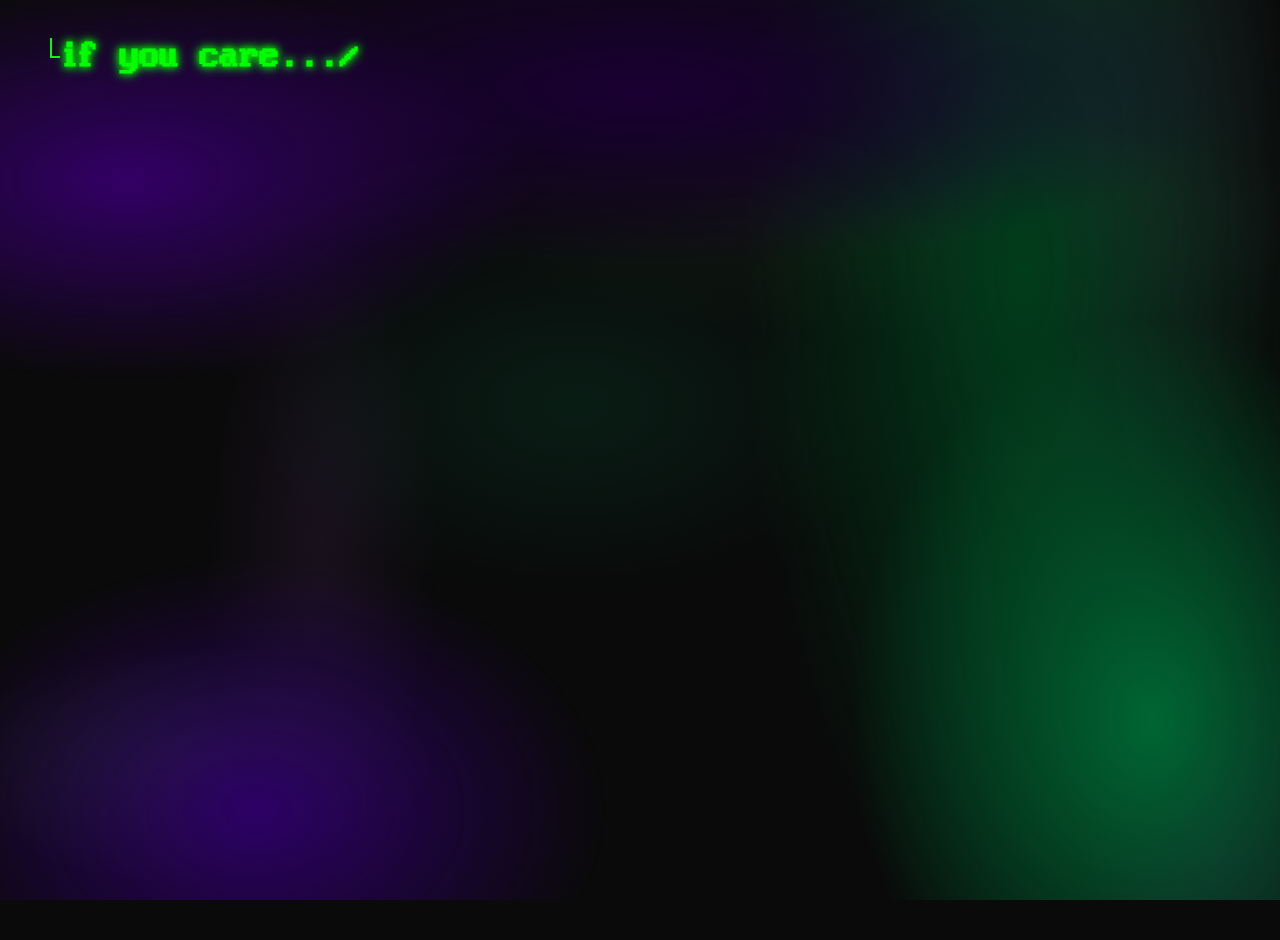
<file: skeleton.html>
<!DOCTYPE html>
<html lang="en">
  <head>
    <meta charset="UTF-8" />
    <meta name="viewport" content="width=device-width, initial-scale=1.0" />
    <title>evan's portfolio</title>
    <link rel="stylesheet" href="style.css" />
  </head>
  <body>
    <ul>
      <li>
        <details>
          <summary class="main-heading">if you care.../</summary>
          <ul>
            <li>
              <details>
                <summary class="name">evan mavis/</summary>
                <ul>
                  <li>
                    <details>
                      <summary class="bio">
                        full-stack web developer based out of new york and a
                        <span class="bio__cu-highlight">university of colorado boulder alum</span></span>/
                      </summary>
                      <ul>
                        <li>
                          <details>
                            <summary>current work stack/</summary>
                            <ul>
                              <li>
                                <details>
                                  <summary>angular/</summary>
                                  <ul>
                                    <li>typescript</li>
                                    <li>html</li>
                                    <li>scss</li>
                                    <li>ck editor</li>
                                    <li>ag grid</li>
                                    <li>angular tree component</li>
                                    <li>rxjs</li>
                                  </ul>
                                </details>
                              </li>
                              <li>
                                <details>
                                  <summary>asp.net/</summary>
                                  <ul>
                                    <li>aspose</li>
                                    <li>entity framework core</li>
                                    <li>dapper</li>
                                    <li>signal r</li>
                                    <li>hangfire</li>
                                    <li>integration and unit testing</li>
                                    <li>fluent validation</li>
                                    <li>mediatr</li>
                                    <li>swagger</li>
                                  </ul>
                                </details>
                              </li>
                              <li>
                                <details>
                                  <summary>postgres/</summary>
                                  <ul>
                                    <li>sql</li>
                                    <li>jsonb</li>
                                  </ul>
                                </details>
                              </li>
                              <li>
                                <details>
                                  <summary>azure/</summary>
                                  <ul>
                                    <li>vms to manage database</li>
                                    <li>application insights</li>
                                  </ul>
                                </details>
                              </li>
                            </ul>
                          </details>
                        </li>
                        <li>
                          <details>
                            <summary>preferred stack/</summary>
                            <ul>
                              <li>node.js</li>
                              <li>react</li>
                              <li>express.js</li>
                              <li>postgres</li>
                              <li>aws</li>
                            </ul>
                          </details>
                        </li>
                        <li>
                          <details>
                            <summary>other skills/</summary>
                            <ul>
                              <li>git</li>
                              <li>github</li>
                              <li>
                                <details>
                                  <summary>azure devops/</summary>
                                  <ul>
                                    <li>ci/cd</li>
                                    <li>boards</li>
                                    <li>repos</li>
                                    <li>pipelines</li>
                                    <li>deployment and releases</li>
                                    <li>pbi creation and management</li>
                                  </ul>
                                </details>
                              </li>
                              <li>agile methodologies</li>
                              <li>version control strategies</li>
                            </ul>
                          </details>
                        </li>
                        <li>
                          <details>
                            <summary>projects/</summary>
                            <ul>
                              <li>🚧coming soon... see "interesting stuff" for now🚧</li>
                            </ul>
                          </details>
                        </li>
                        <li>
                          <details>
                            <summary>interesting stuff/</summary>
                            <ul>
                              <li><a href="./components/travel/travel.html">travel.html</a></li>
                              <li><a href="./components/food/food.html">food.html</a></li>
                            </ul>
                          </details>
                        </li>
                        <li>
                          <a href="./assets/docs/evan-mavis-resume.pdf" download>📎resume  
                          </a>
                        </li>
                        <li>
                          <a href="https://www.linkedin.com/in/evan-mavis/" target="_blank">🌐linkedin</a>  
                          </a>
                        </li>
                        <li>
                          <a href="mailto:evanmavis3@gmail.com?subject=Make it interesting ;)">📧email</a>  
                        </li>
                      </ul>
                    </details>
                  </li>
                </ul>
              </details>
            </li>
          </ul>
        </details>
      </li>
    </ul>
  <dialog id="customAlert">
    <h2 id="alertTitle"></h2>
  </dialog>
    <script src="brain.js"></script>
  </body>
</html>
</file>
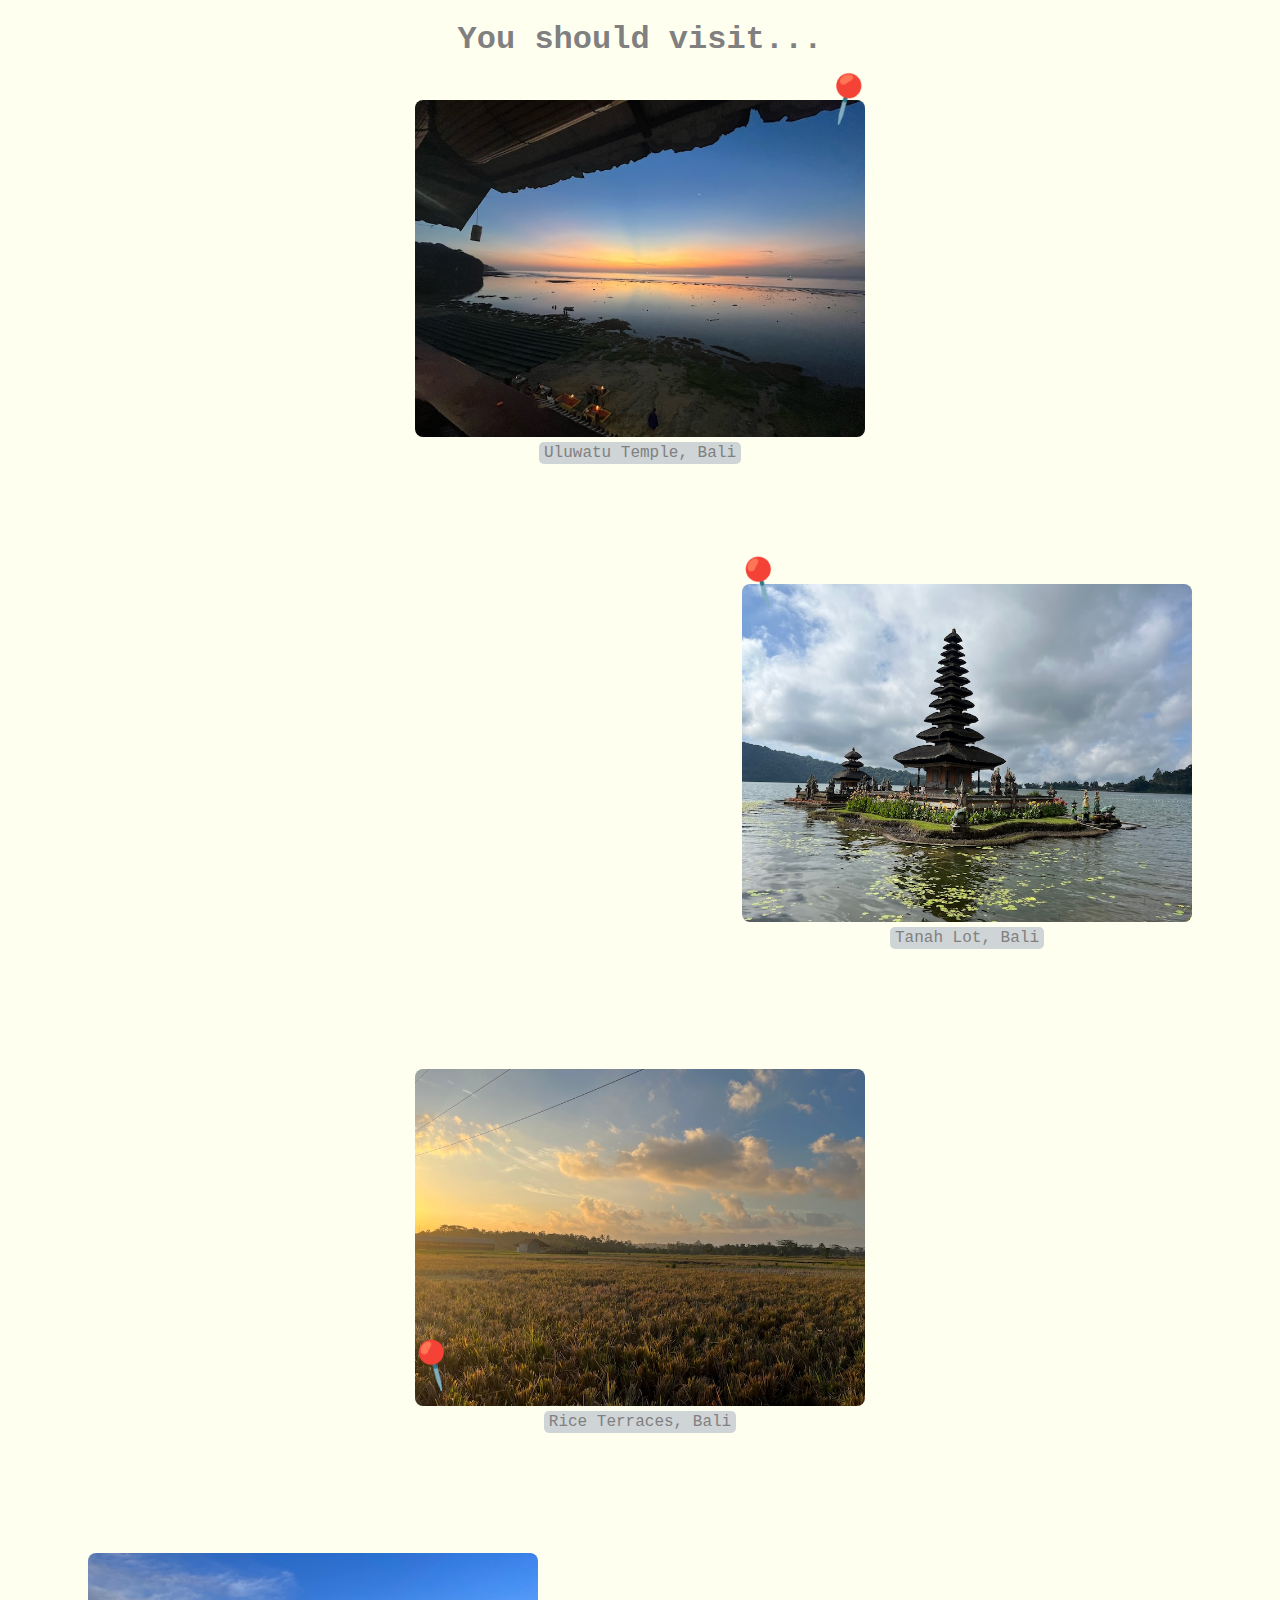
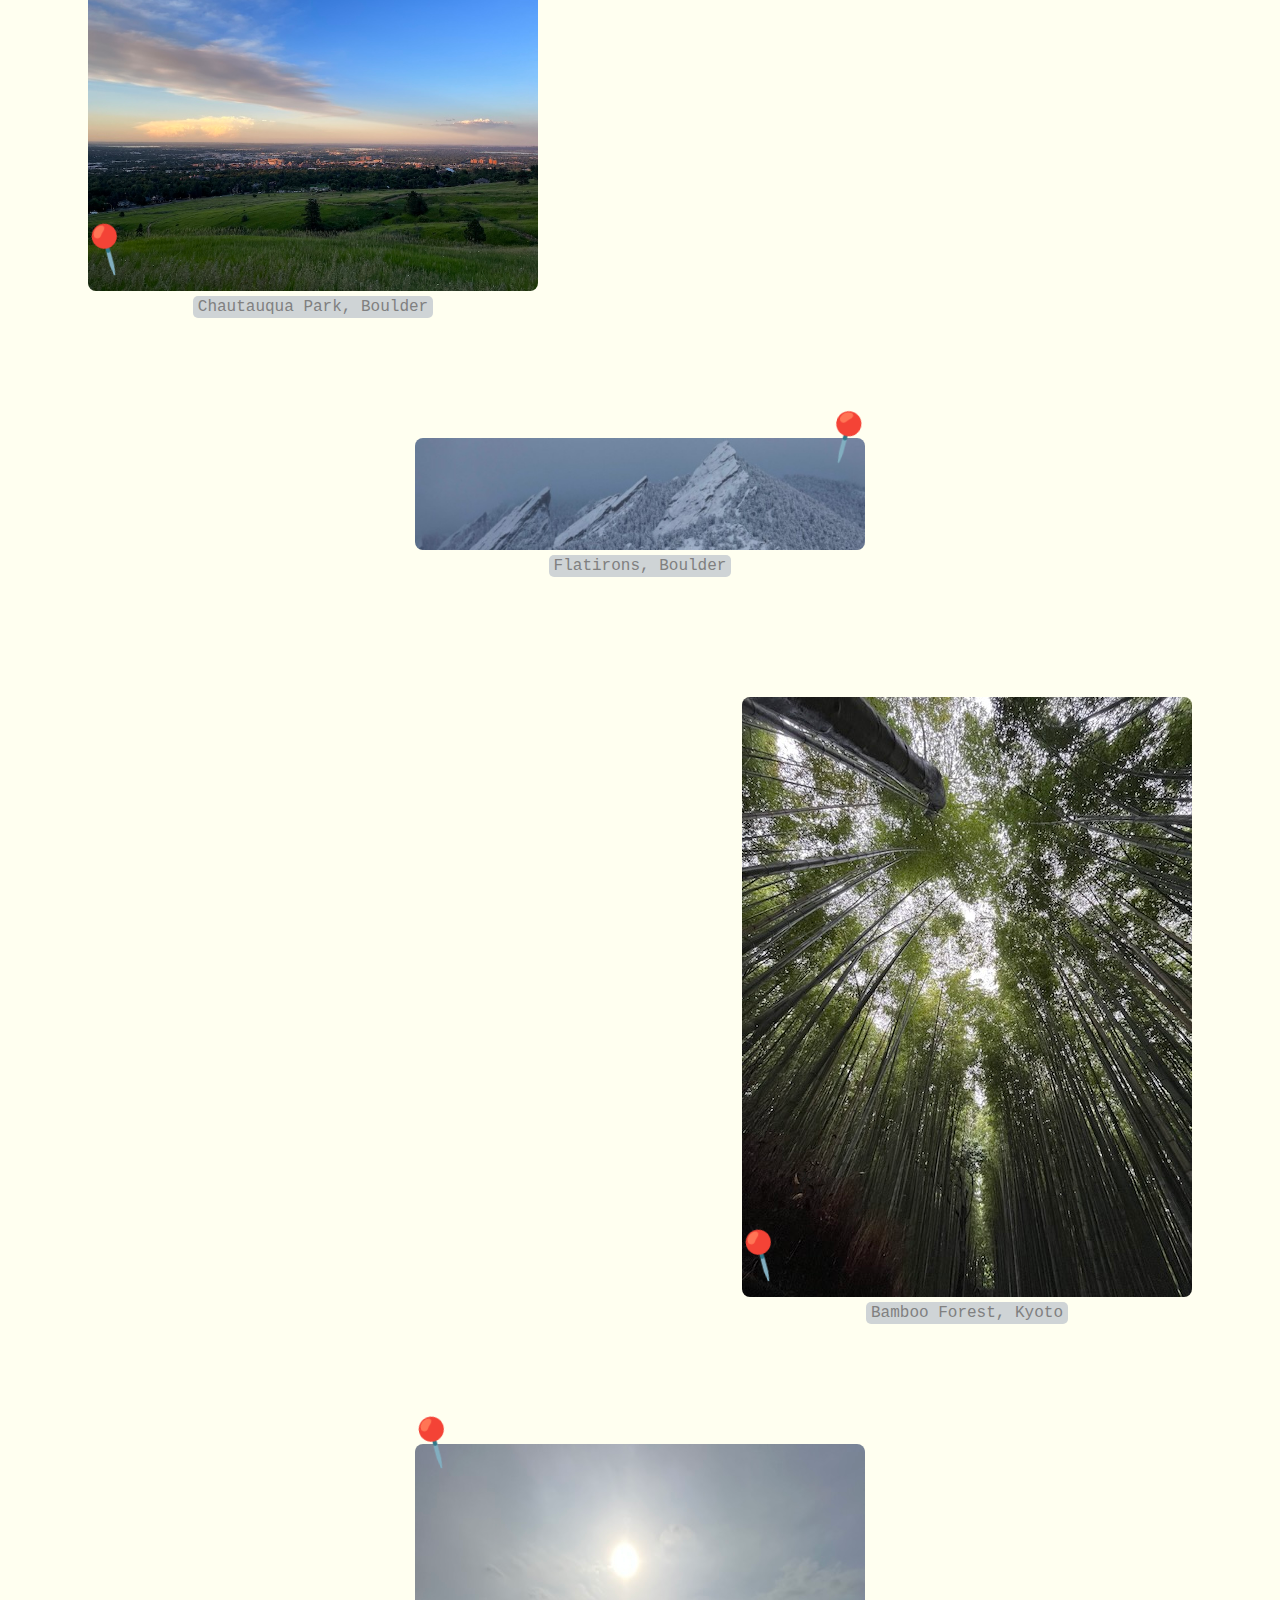
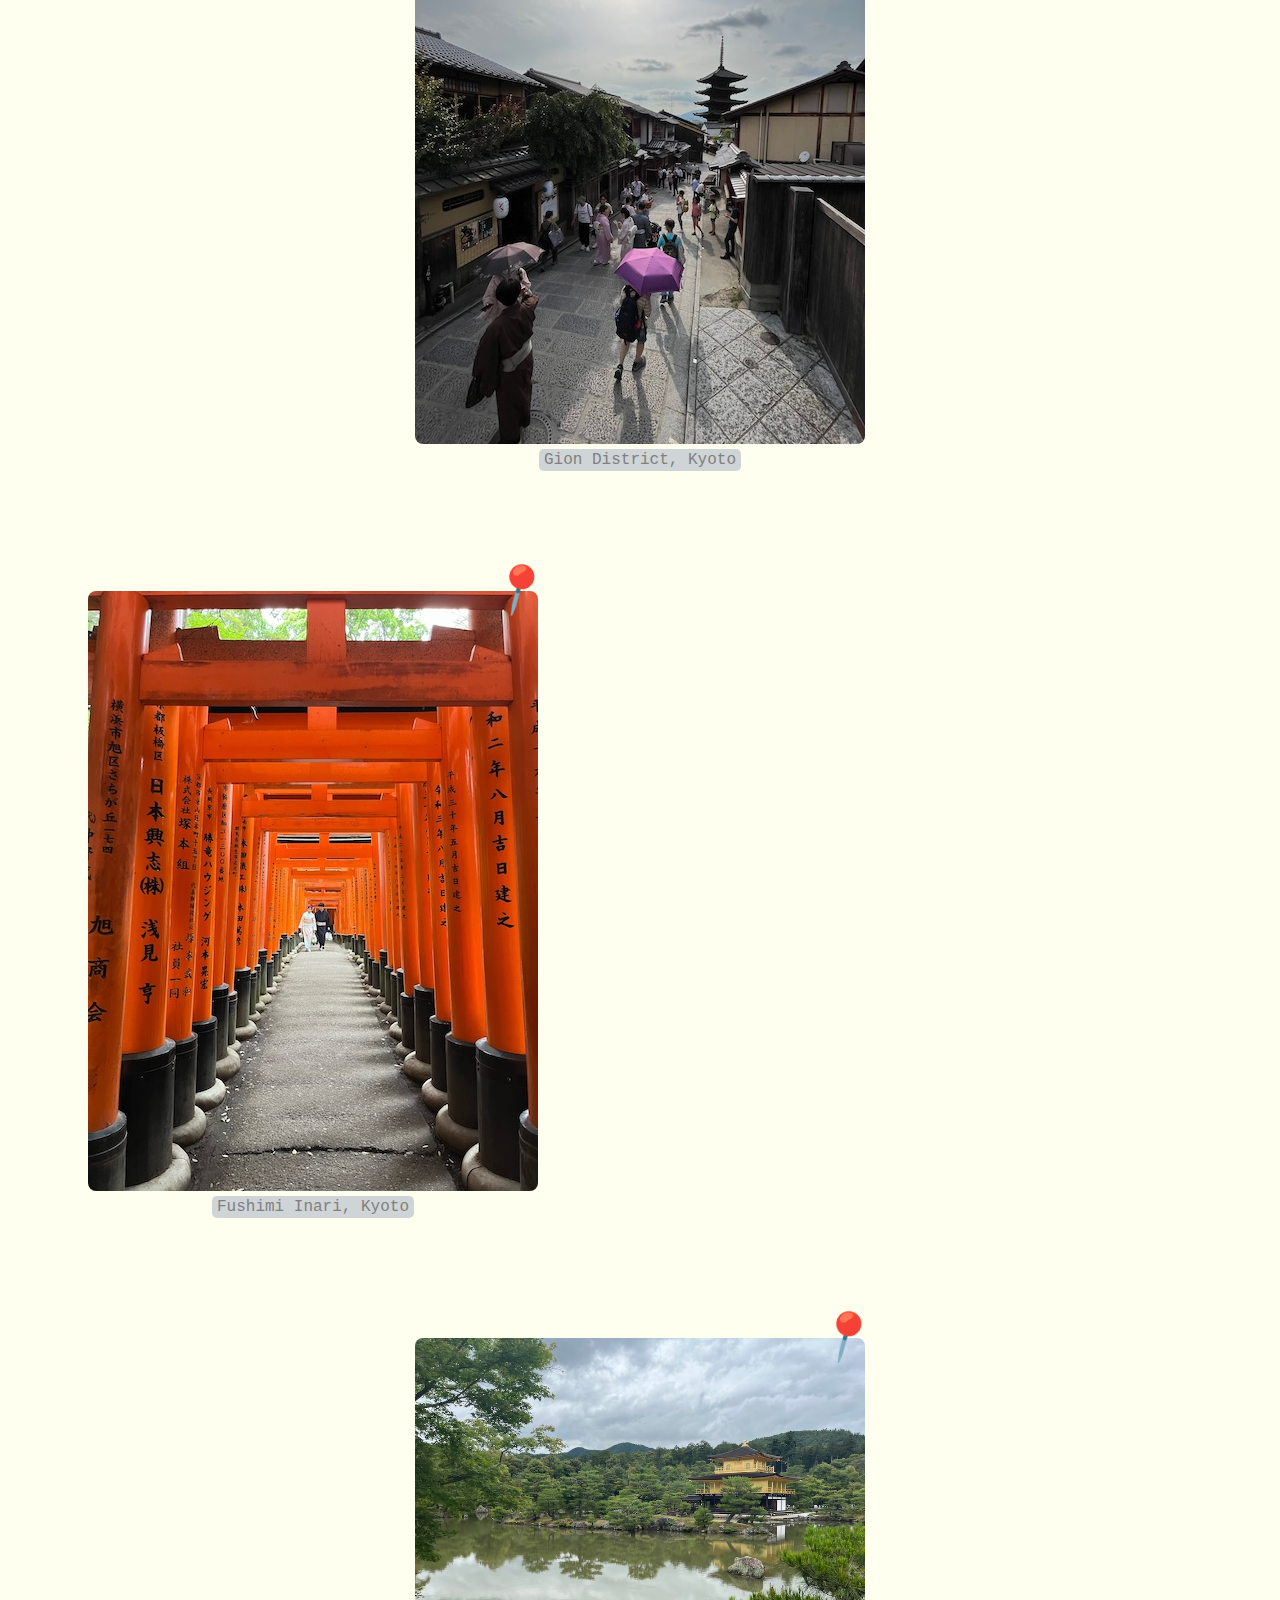
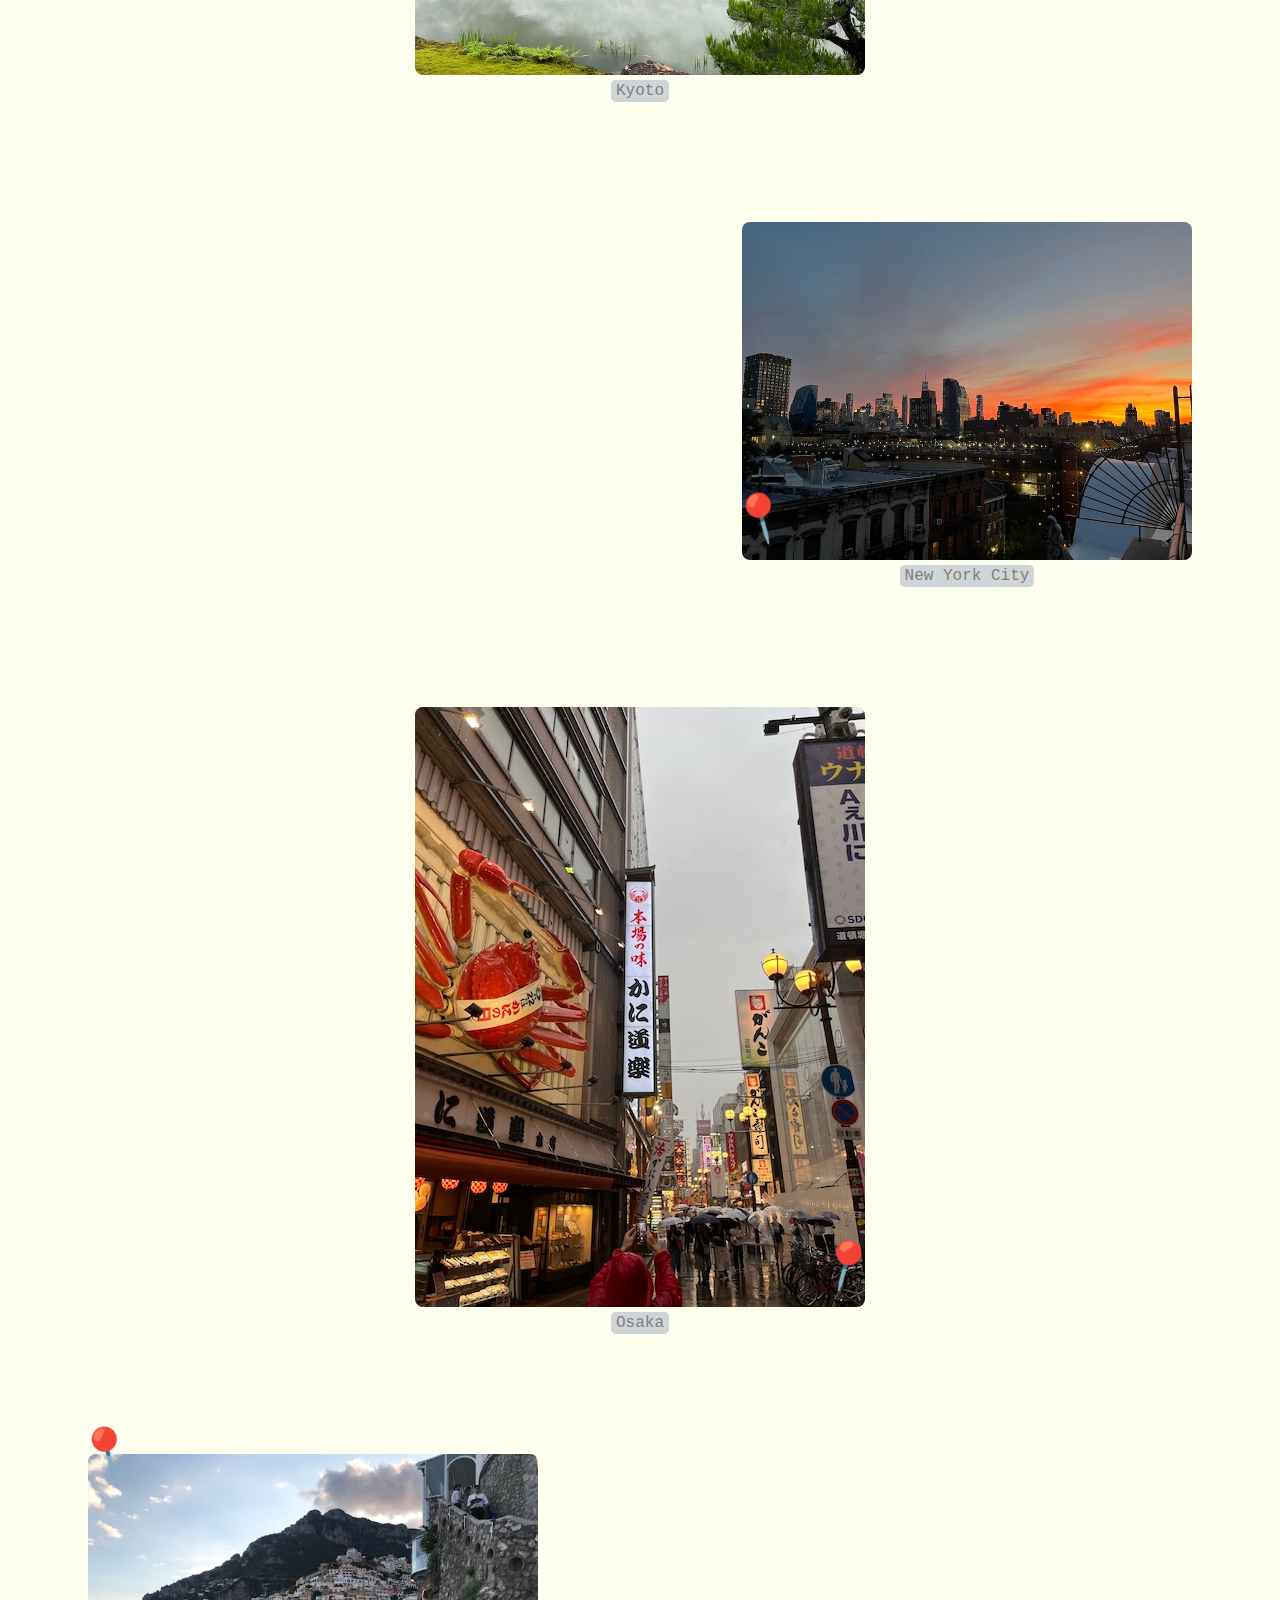
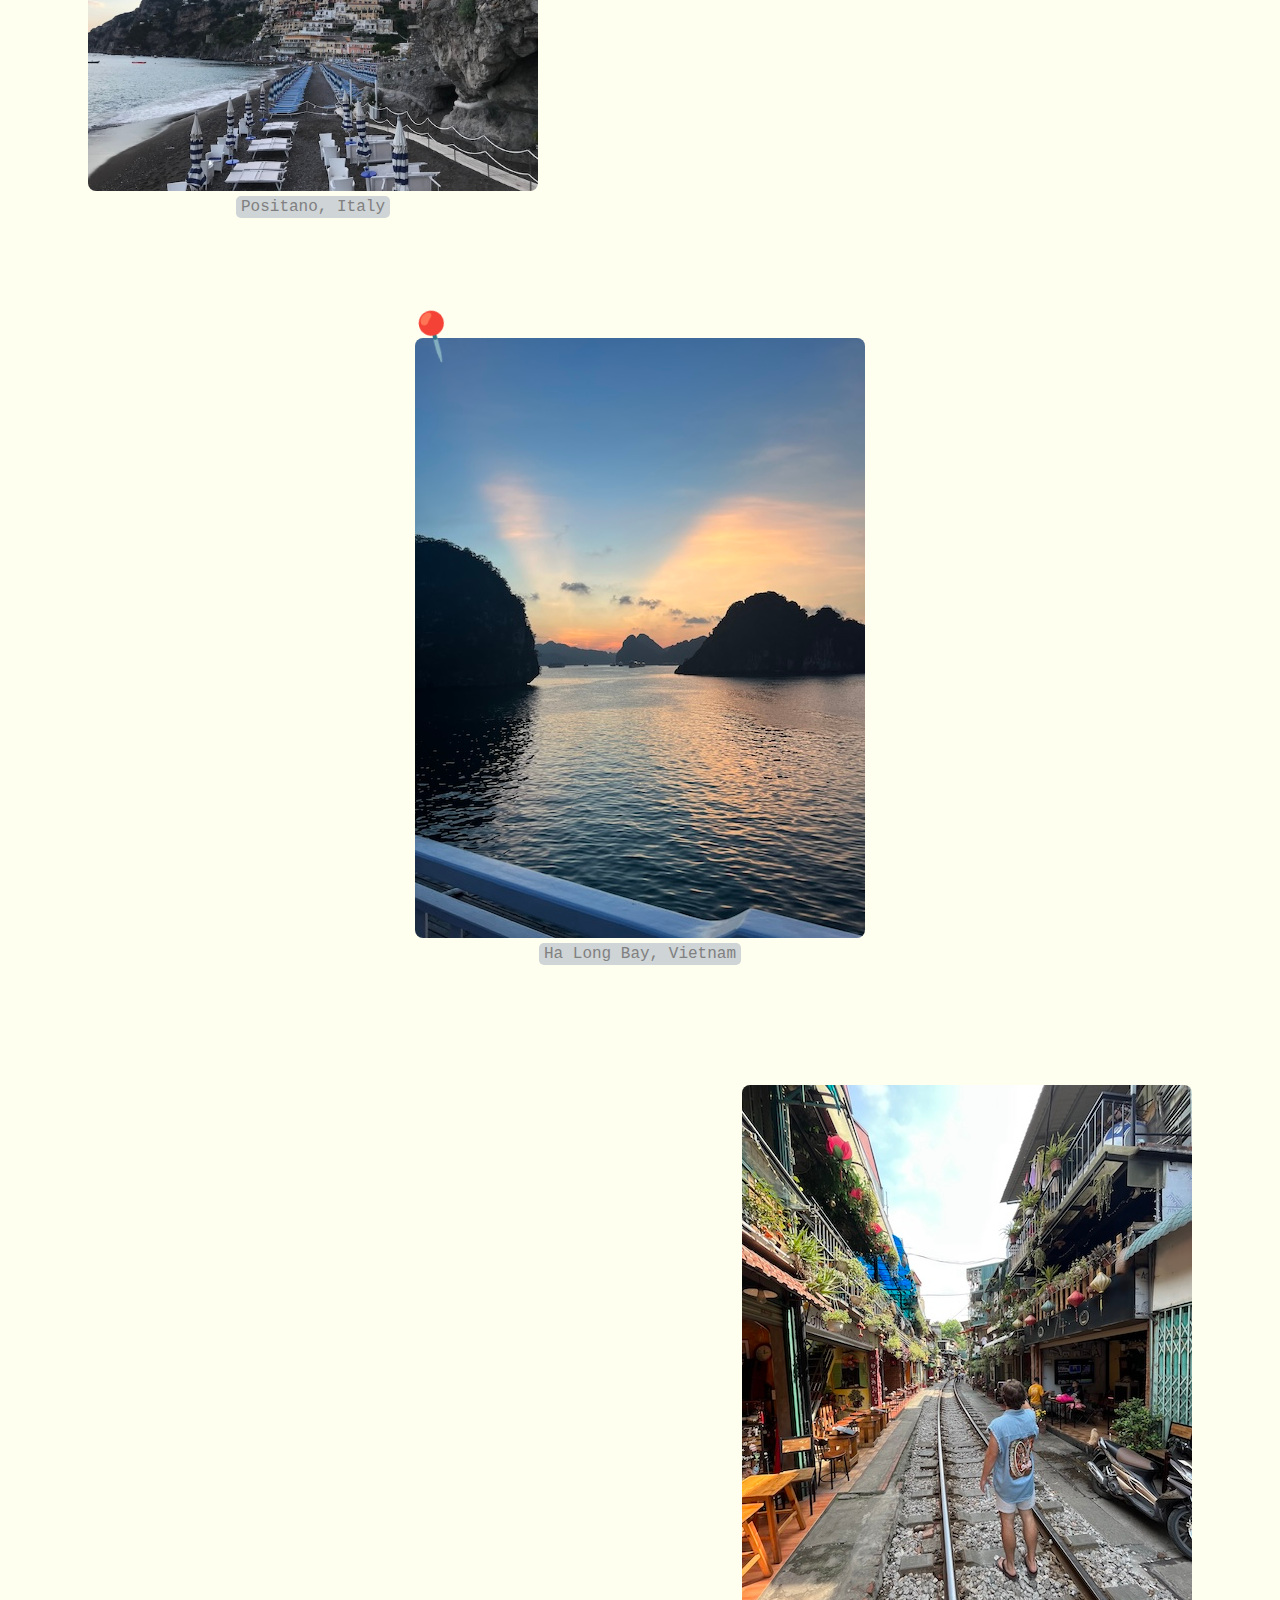
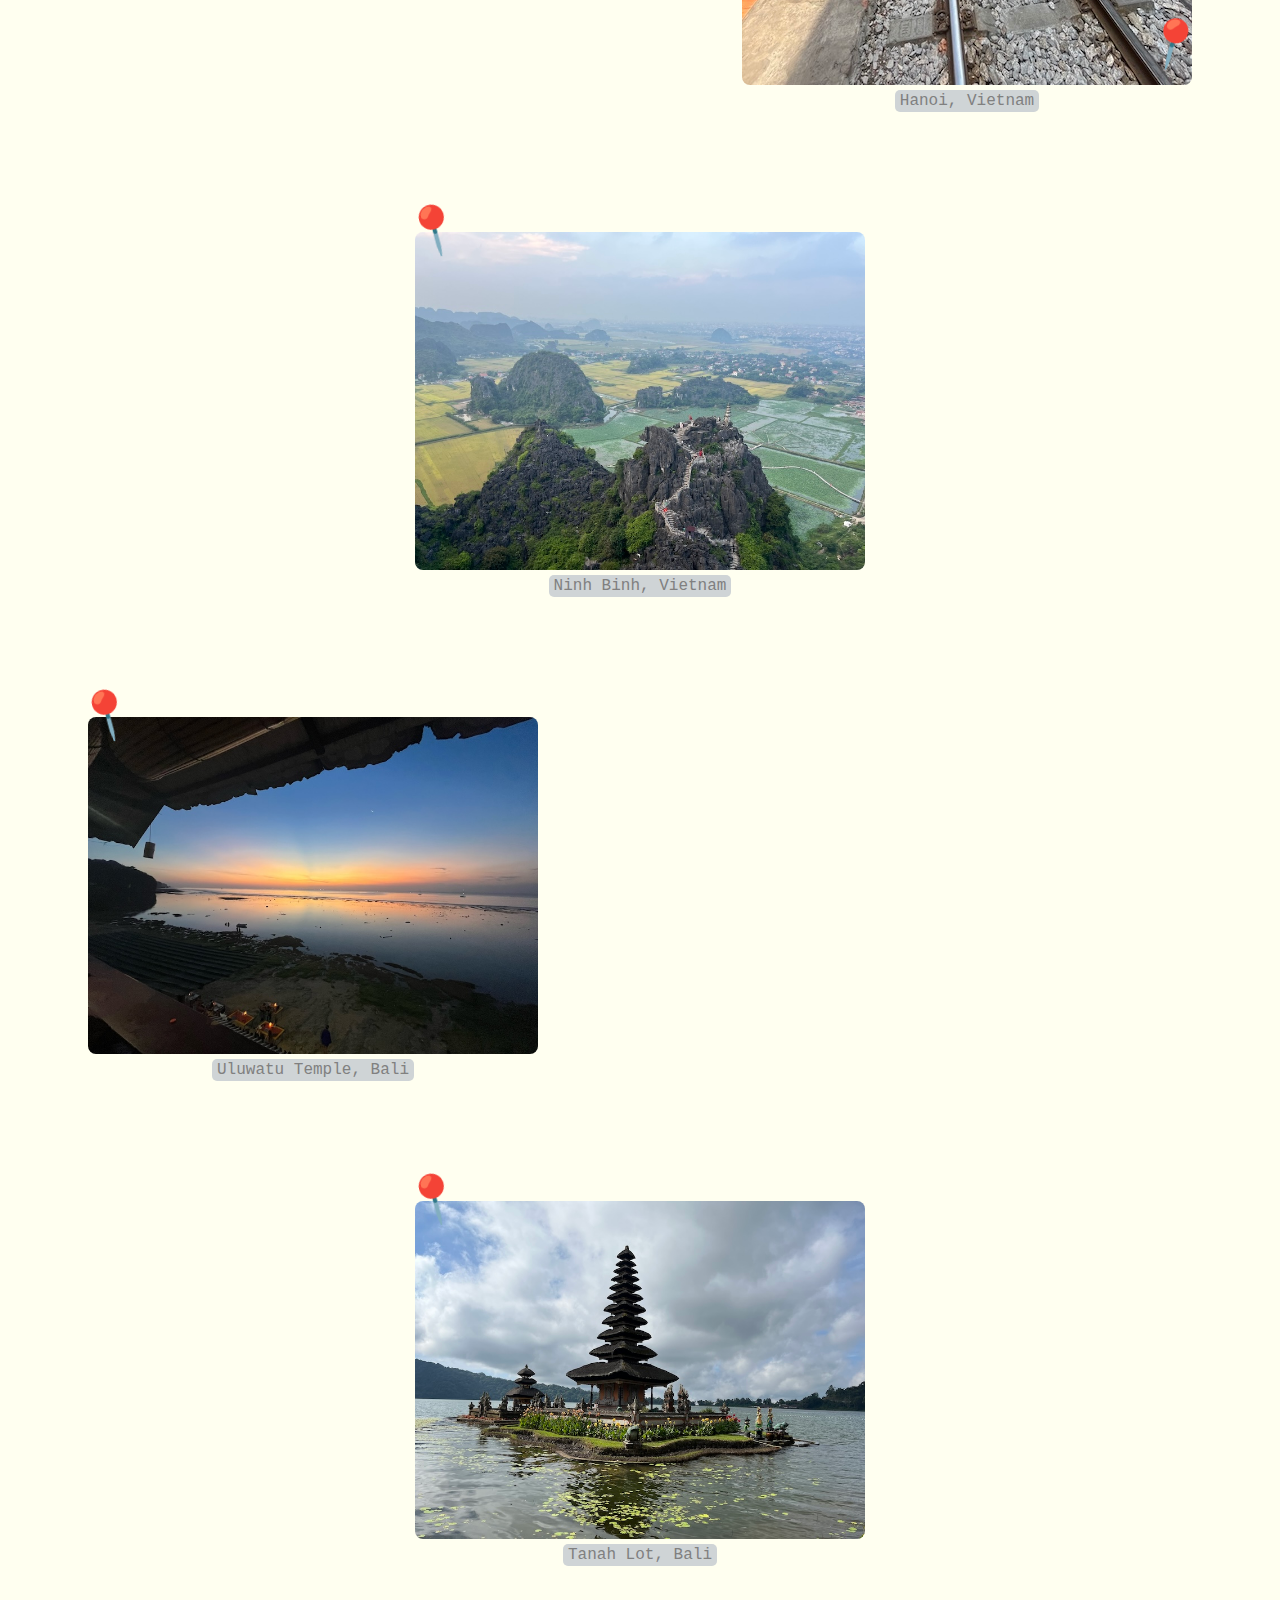
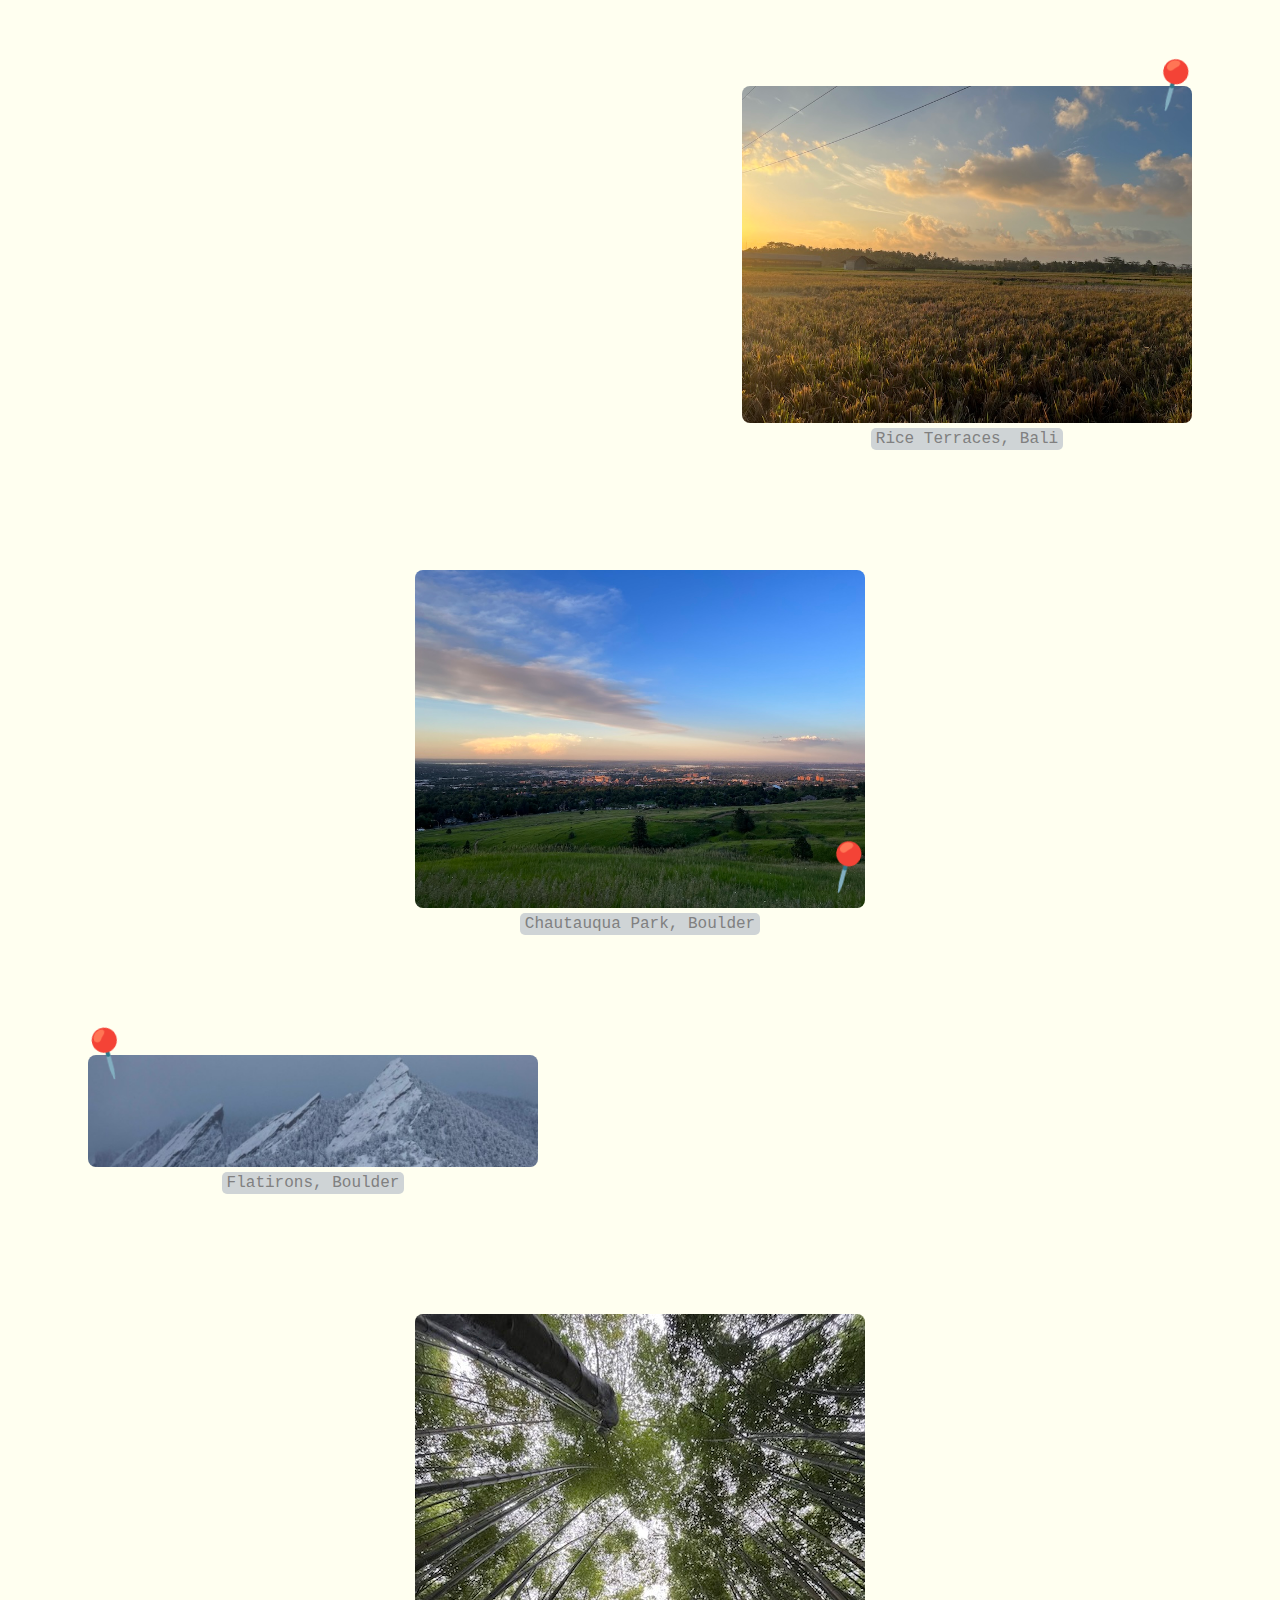
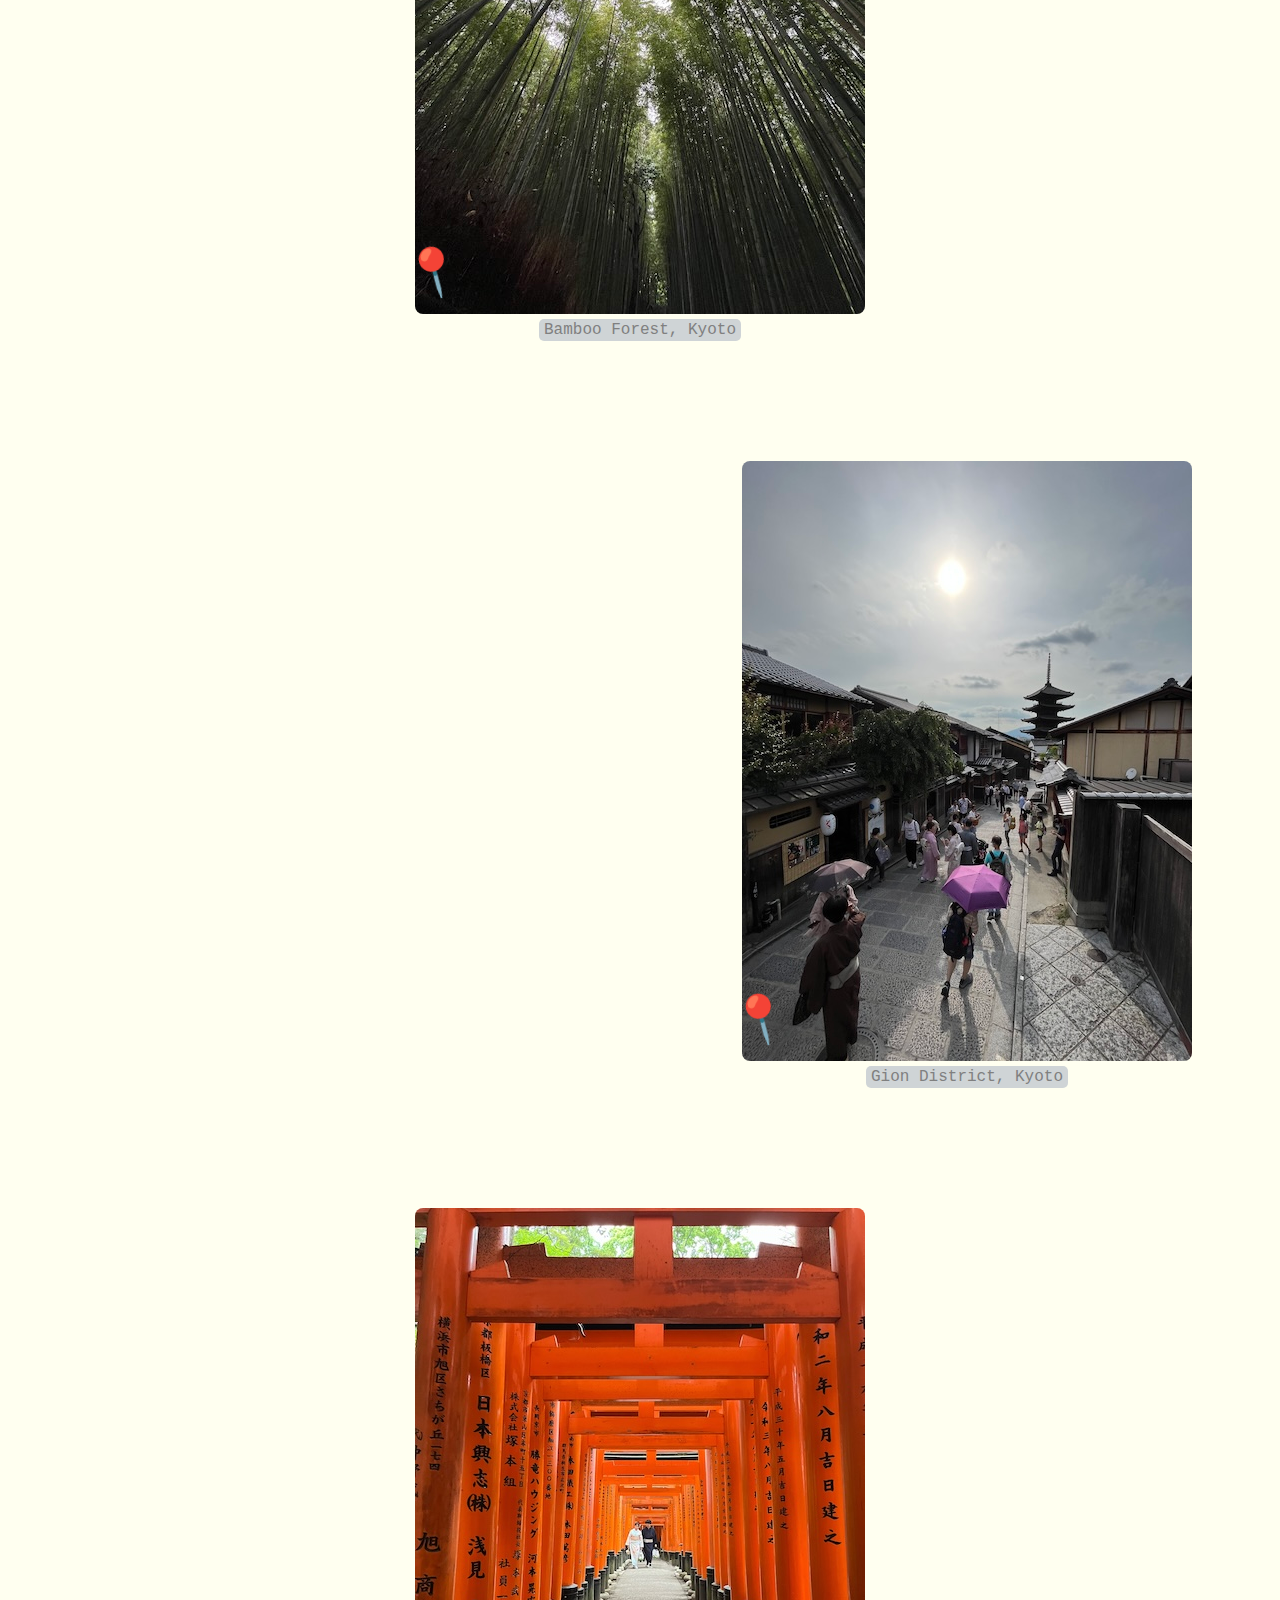
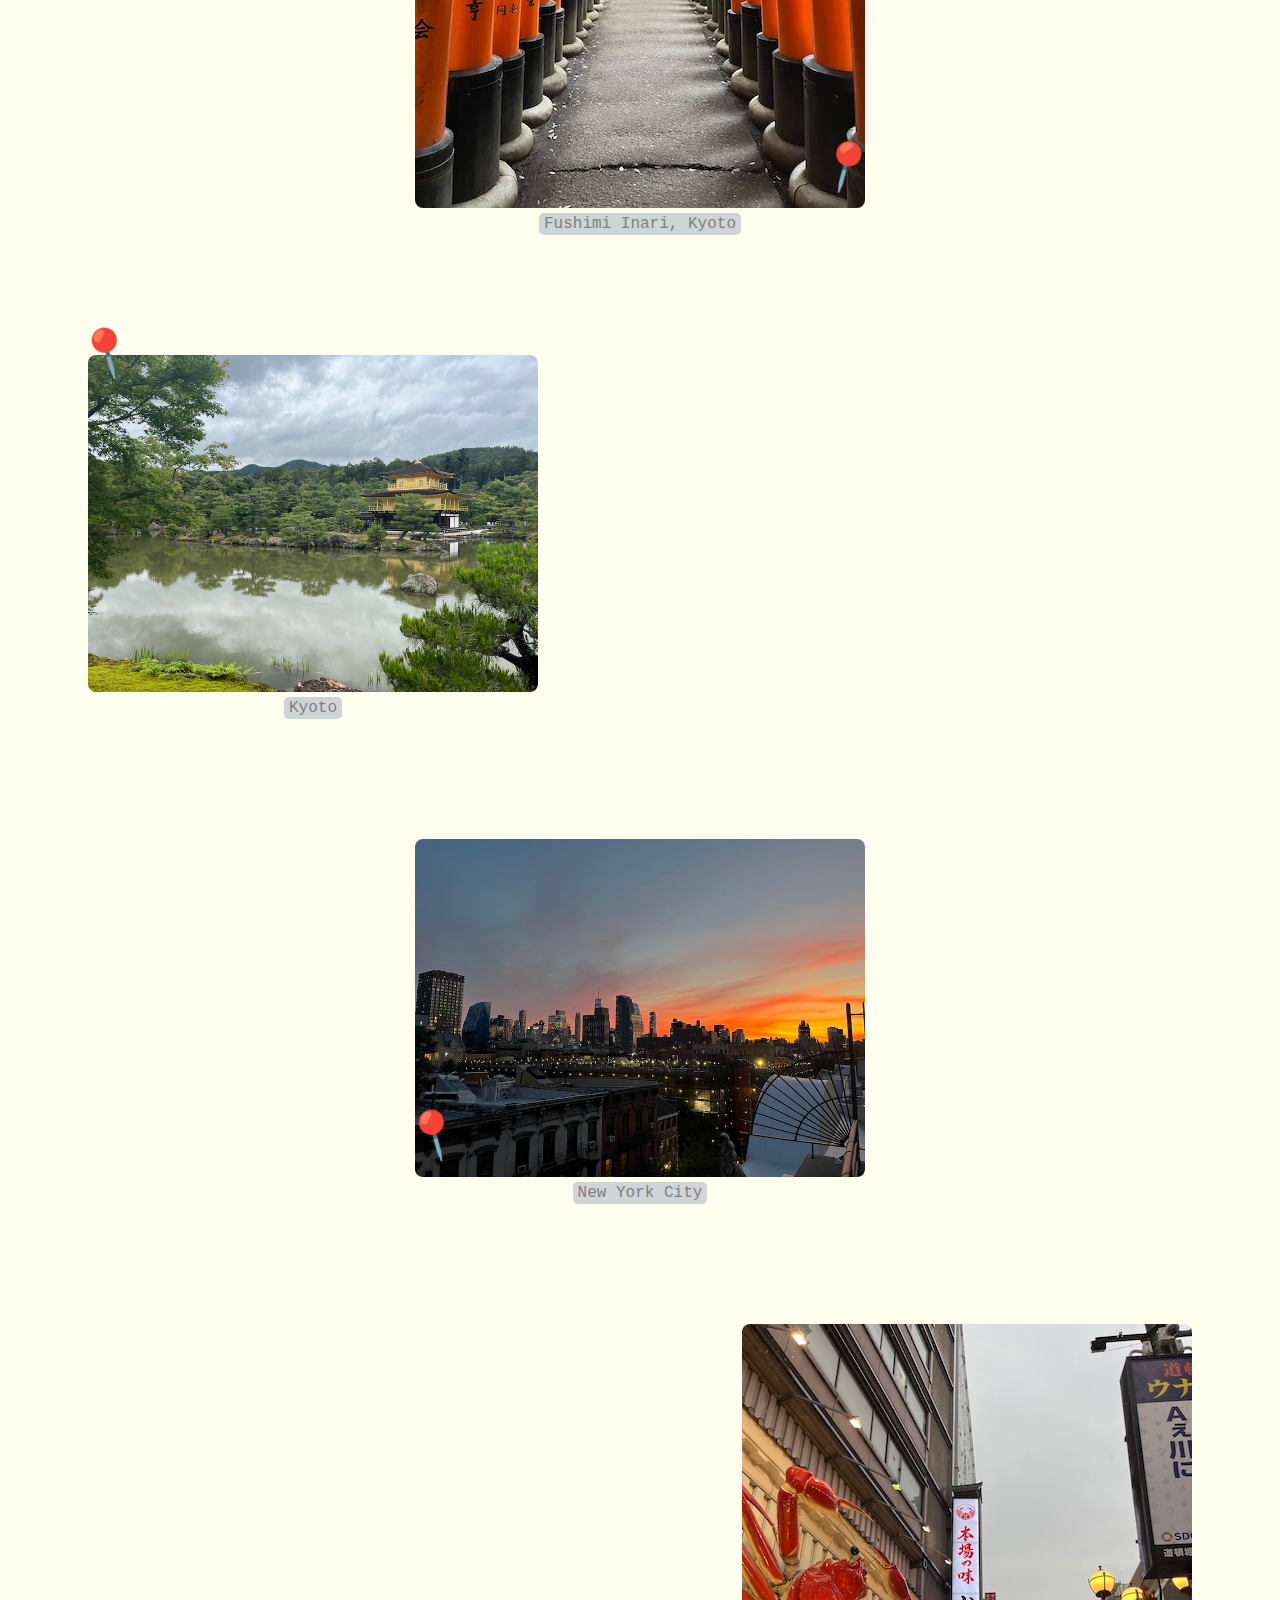
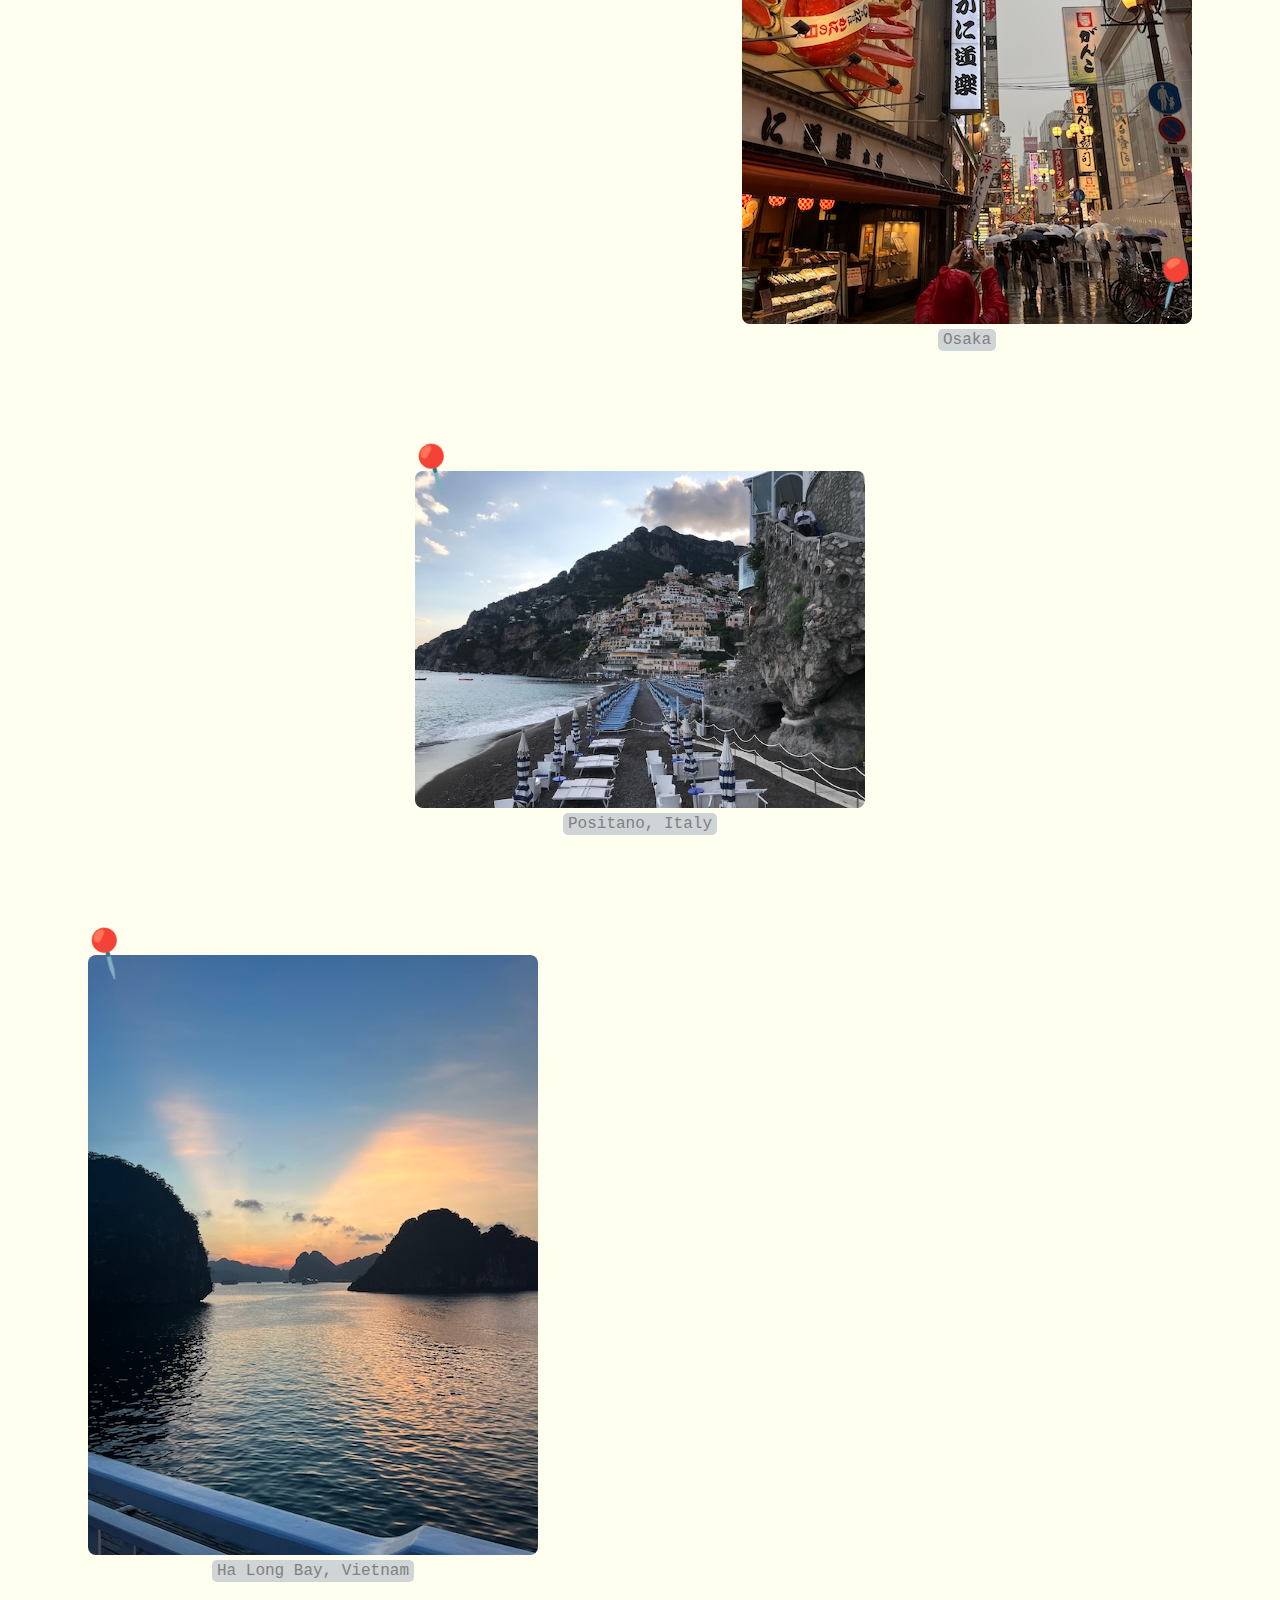
<file: components/travel/travel.html>
<!DOCTYPE html>
<html lang="en">
  <head>
    <meta charset="UTF-8" />
    <meta name="viewport" content="width=device-width, initial-scale=1.0" />
    <title>Evan's Travels</title>
    <link rel="stylesheet" href="style.css" />
  </head>
  <body>
    <h1>You should visit...️</h1>
    <div class="image-container">
      <figure>
        <img
          src="../../assets/imgs/bali-beach.jpg"
          alt="Uluwatu Temple, Bali"
        />
        <figcaption>Uluwatu Temple, Bali</figcaption>
      </figure>
      <figure>
        <img src="../../assets/imgs/bali-water.jpg" alt="Tanah Lot, Bali" />
        <figcaption>Tanah Lot, Bali</figcaption>
      </figure>
      <figure>
        <img src="../../assets/imgs/bali.jpg" alt="Rice Terraces, Bali" />
        <figcaption>Rice Terraces, Bali</figcaption>
      </figure>
      <figure>
        <img
          src="../../assets/imgs/boulder.jpg"
          alt="Chautauqua Park, Boulder"
        />
        <figcaption>Chautauqua Park, Boulder</figcaption>
      </figure>
      <figure>
        <img src="../../assets/imgs/flatirons.jpg" alt="Flatirons, Boulder" />
        <figcaption>Flatirons, Boulder</figcaption>
      </figure>
      <figure>
        <img
          src="../../assets/imgs/kyoto-bamboo.jpg"
          alt="Bamboo Forest, Kyoto"
        />
        <figcaption>Bamboo Forest, Kyoto</figcaption>
      </figure>
      <figure>
        <img
          src="../../assets/imgs/kyoto-gion.jpg"
          alt="Gion District, Kyoto"
        />
        <figcaption>Gion District, Kyoto</figcaption>
      </figure>
      <figure>
        <img
          src="../../assets/imgs/kyoto-red-arches.jpg"
          alt="Fushimi Inari, Kyoto"
        />
        <figcaption>Fushimi Inari, Kyoto</figcaption>
      </figure>
      <figure>
        <img src="../../assets/imgs/kyoto.jpg" alt="Kyoto" />
        <figcaption>Kyoto</figcaption>
      </figure>
      <figure>
        <img src="../../assets/imgs/new-york.jpg" alt="New York City" />
        <figcaption>New York City</figcaption>
      </figure>
      <figure>
        <img src="../../assets/imgs/osaka.jpg" alt="Osaka" />
        <figcaption>Osaka</figcaption>
      </figure>
      <figure>
        <img src="../../assets/imgs/positano.jpg" alt="Positano, Italy" />
        <figcaption>Positano, Italy</figcaption>
      </figure>
      <figure>
        <img
          src="../../assets/imgs/vietnam-ha-long-bay.jpg"
          alt="Ha Long Bay, Vietnam"
        />
        <figcaption>Ha Long Bay, Vietnam</figcaption>
      </figure>
      <figure>
        <img src="../../assets/imgs/vietnam-hanoi.jpg" alt="Hanoi, Vietnam" />
        <figcaption>Hanoi, Vietnam</figcaption>
      </figure>
      <figure>
        <img
          src="../../assets/imgs/vietnam-ninh-binh.jpg"
          alt="Ninh Binh, Vietnam"
        />
        <figcaption>Ninh Binh, Vietnam</figcaption>
      </figure>
      <figure>
        <img
          src="../../assets/imgs/bali-beach.jpg"
          alt="Uluwatu Temple, Bali"
        />
        <figcaption>Uluwatu Temple, Bali</figcaption>
      </figure>
      <figure>
        <img src="../../assets/imgs/bali-water.jpg" alt="Tanah Lot, Bali" />
        <figcaption>Tanah Lot, Bali</figcaption>
      </figure>
      <figure>
        <img src="../../assets/imgs/bali.jpg" alt="Rice Terraces, Bali" />
        <figcaption>Rice Terraces, Bali</figcaption>
      </figure>
      <figure>
        <img
          src="../../assets/imgs/boulder.jpg"
          alt="Chautauqua Park, Boulder"
        />
        <figcaption>Chautauqua Park, Boulder</figcaption>
      </figure>
      <figure>
        <img src="../../assets/imgs/flatirons.jpg" alt="Flatirons, Boulder" />
        <figcaption>Flatirons, Boulder</figcaption>
      </figure>
      <figure>
        <img
          src="../../assets/imgs/kyoto-bamboo.jpg"
          alt="Bamboo Forest, Kyoto"
        />
        <figcaption>Bamboo Forest, Kyoto</figcaption>
      </figure>
      <figure>
        <img
          src="../../assets/imgs/kyoto-gion.jpg"
          alt="Gion District, Kyoto"
        />
        <figcaption>Gion District, Kyoto</figcaption>
      </figure>
      <figure>
        <img
          src="../../assets/imgs/kyoto-red-arches.jpg"
          alt="Fushimi Inari, Kyoto"
        />
        <figcaption>Fushimi Inari, Kyoto</figcaption>
      </figure>
      <figure>
        <img src="../../assets/imgs/kyoto.jpg" alt="Kyoto" />
        <figcaption>Kyoto</figcaption>
      </figure>
      <figure>
        <img src="../../assets/imgs/new-york.jpg" alt="New York City" />
        <figcaption>New York City</figcaption>
      </figure>
      <figure>
        <img src="../../assets/imgs/osaka.jpg" alt="Osaka" />
        <figcaption>Osaka</figcaption>
      </figure>
      <figure>
        <img src="../../assets/imgs/positano.jpg" alt="Positano, Italy" />
        <figcaption>Positano, Italy</figcaption>
      </figure>
      <figure>
        <img
          src="../../assets/imgs/vietnam-ha-long-bay.jpg"
          alt="Ha Long Bay, Vietnam"
        />
        <figcaption>Ha Long Bay, Vietnam</figcaption>
      </figure>
      <figure>
        <img src="../../assets/imgs/vietnam-hanoi.jpg" alt="Hanoi, Vietnam" />
        <figcaption>Hanoi, Vietnam</figcaption>
      </figure>
      <figure>
        <img
          src="../../assets/imgs/vietnam-ninh-binh.jpg"
          alt="Ninh Binh, Vietnam"
        />
        <figcaption>Ninh Binh, Vietnam</figcaption>
      </figure>
    </div>
    <p>Shoutout to the Indiana Jones movies for the inspiration!</p>
    <script src="brain.js"></script>
  </body>
</html>
</file>
<file: style.css>
@font-face {
  font-family: "PxPlus IBM VGA8";
  src: url("./fonts/PxPlus_IBM_VGA8.ttf") format("truetype");
  font-weight: normal;
  font-style: normal;
  font-display: swap;
}

body {
  font-family: "PxPlus IBM VGA8", "Courier New", monospace;
  color: #00ff00;
  background: #0a0a0a;
  background-attachment: fixed;
  margin: 0;
  padding: 20px;
  text-shadow: 0 0 3px #00ff00;
  font-size: 18px;
  min-height: 100vh;
  position: relative;
  overflow-x: hidden;
}

body::before {
  content: "";
  position: fixed;
  top: 0;
  left: 0;
  width: 100vw;
  height: 100vh;
  background: radial-gradient(
      ellipse 800px 400px at 10% 20%,
      #330066 0%,
      transparent 50%
    ),
    radial-gradient(ellipse 600px 800px at 90% 80%, #006633 0%, transparent 50%),
    radial-gradient(
      ellipse 1000px 300px at 50% 10%,
      #1a0033 0%,
      transparent 60%
    ),
    radial-gradient(
      ellipse 400px 1000px at 80% 30%,
      #003d1a 0%,
      transparent 70%
    ),
    radial-gradient(ellipse 700px 500px at 20% 90%, #2d0066 0%, transparent 50%),
    radial-gradient(
      ellipse 400px 200px at 15% 85%,
      rgba(120, 255, 120, 0.12) 0%,
      transparent 60%
    ),
    radial-gradient(
      ellipse 300px 600px at 85% 15%,
      rgba(200, 100, 255, 0.15) 0%,
      transparent 70%
    ),
    radial-gradient(
      ellipse 500px 300px at 45% 45%,
      rgba(0, 255, 150, 0.08) 0%,
      transparent 65%
    ),
    radial-gradient(
      ellipse 250px 400px at 95% 95%,
      rgba(150, 50, 255, 0.1) 0%,
      transparent 55%
    ),
    radial-gradient(
      ellipse 600px 150px at 70% 25%,
      rgba(120, 255, 120, 0.06) 0%,
      transparent 75%
    ),
    radial-gradient(
      ellipse 200px 500px at 25% 60%,
      rgba(200, 100, 255, 0.08) 0%,
      transparent 60%
    );
  pointer-events: none;
  z-index: -1;
}

.main-heading {
  font-size: 2.2em;
  font-weight: bold;
  margin-bottom: 0.3em;
  color: #00ff00;
  text-shadow: 0 0 7px #00ff00, 0 0 12px #00ff00;
}

details:not([open]) > summary.main-heading {
  animation: bounce 3s ease infinite;
}

.bio {
  font-size: 1.3em;
  color: #00ff00;
  text-shadow: 0 0 5px #00ff00;
}

.bio__cu-highlight {
  display: inline-block;
  color: #d4af37;
  font-weight: bold;
  text-shadow: 0 0 3px #d4af37, 0 0 6px #d4af37;
}

a {
  color: #c864ff;
  text-decoration: none;
  text-shadow: 0 0 5px #c864ff;
  transition: all 0.3s ease;
  font-weight: bold;
}

a:hover {
  color: #e0a3ff;
  text-shadow: 0 0 10px #c864ff, 0 0 15px #c864ff;
}

ul {
  list-style-type: none;
  line-height: 2em;
}

summary {
  cursor: pointer;
  color: #00ff00;
  text-shadow: 0 0 3px #00ff00;
  transition: all 0.3s ease;
}

summary:hover {
  color: #44ff44;
  text-shadow: 0 0 10px #00ff00;
}

details > summary {
  list-style: none;
}

details > summary::-webkit-details-marker {
  display: none;
}

ul li {
  position: relative;
}

ul li::before {
  position: absolute;
  left: -10px;
  top: 0px;
  border-left: 2px solid #00ff00;
  border-bottom: 2px solid #00ff00;
  content: "";
  width: 8px;
  height: 1em;
}

ul li::after {
  position: absolute;
  left: -10px;
  bottom: 0px;
  border-left: 2px solid #00ff00;
  content: "";
  width: 8px;
  height: 100%;
}

ul li:last-child::after {
  display: none;
}

ul details[open] > summary {
  color: #88ff88;
  font-style: italic;
  transition: color 0.3s ease, text-shadow 0.3s ease;
  text-shadow: 0 0 10px #00ff00, 0 0 18px #00ff00;
  font-weight: bold;
}

ul summary {
  transition: all 0.3s ease;
}

/* Technology icons styling */
.tech-icon {
  display: inline-block;
  margin-right: 8px;
  color: #00ff00;
  transition: all 0.3s ease;
  font-size: 1em;
  text-shadow: none;
  vertical-align: middle;
}

.tech-icon:hover {
  color: #44ff44;
  transform: scale(1.05);
}

/* Specific icon colors for different tech categories */
.tech-icon.frontend {
  color: #ff6b6b;
}

.tech-icon.frontend:hover {
  color: #ff8e8e;
}

.tech-icon.backend {
  color: #4ecdc4;
}

.tech-icon.backend:hover {
  color: #7dd3d0;
}

.tech-icon.database {
  color: #45b7d1;
}

.tech-icon.database:hover {
  color: #6bc5d8;
}

.tech-icon.cloud {
  color: #96ceb4;
}

.tech-icon.cloud:hover {
  color: #a8d5c2;
}

.tech-icon.tools {
  color: #feca57;
}

.tech-icon.tools:hover {
  color: #fed976;
}

/* Contact icons specific colors */
.tech-icon.linkedin {
  color: #0077b5;
}

.tech-icon.linkedin:hover {
  color: #0099d4;
}

.tech-icon.github {
  color: #666;
}

.tech-icon.github:hover {
  color: #888;
}

.tech-icon.resume {
  color: #e74c3c;
}

.tech-icon.resume:hover {
  color: #ff6b6b;
}

.tech-icon.email {
  color: #3498db;
}

.tech-icon.email:hover {
  color: #5dade2;
}

.tech-icon.project {
  color: #9b59b6;
}

.tech-icon.project:hover {
  color: #bb77d6;
}

/* Mobile optimizations */
@media (max-width: 768px) {
  body {
    color: #88ff88; /* Dimmer green for better mobile readability */
    text-shadow: 0 0 2px #88ff88; /* Reduced glow on mobile */
    font-size: 16px; /* Slightly smaller text on mobile */
  }

  .main-heading {
    color: #88ff88;
    text-shadow: 0 0 5px #88ff88;
  }

  .bio {
    color: #88ff88;
    text-shadow: 0 0 3px #88ff88;
  }

  summary {
    color: #88ff88;
    text-shadow: 0 0 2px #88ff88;
  }

  summary:hover {
    color: #aaffaa;
    text-shadow: 0 0 1px #88ff88;
  }

  ul details[open] > summary {
    color: #bbffbb;
    text-shadow: 0 0 1px #88ff88;
  }

  .tech-icon {
    font-size: 0.9em;
    margin-right: 6px;
  }

  .tech-icon:hover {
    transform: none; /* Disable scale on mobile for better touch experience */
  }

  .bio__cu-highlight {
    color: #ffd700; /* Brighter gold for mobile */
    text-shadow: 0 0 2px #ffd700; /* Minimal glow on mobile */
  }

  a {
    color: #9966cc; /* Dimmer purple for mobile */
    text-shadow: 0 0 2px #9966cc; /* Reduced glow */
  }

  a:hover {
    color: #b388d6; /* Dimmer purple hover */
    text-shadow: 0 0 3px #9966cc; /* Minimal glow */
  }

  ul details[open] > summary {
    color: #00ff00; /* Standard neon green for selected items */
    text-shadow: 0 0 1px #00ff00; /* Minimal glow to reduce blur */
  }
}

@keyframes bounce {
  0%,
  20%,
  50%,
  80%,
  100% {
    transform: translateY(0);
  }
  40% {
    transform: translateY(-10px);
  }
  60% {
    transform: translateY(-5px);
  }
}
</file>
<file: components/travel/style.css>
body {
  background-color: #fffff0;
  font-family: monospace, monospace;
  color: grey;
}

h1 {
  text-align: center;
}

.image-container {
  display: flex;
  flex-direction: column;
  justify-content: center;
  align-items: center;
  padding: 20px;
  position: relative;
}

figure {
  position: relative;
  display: flex;
  flex-direction: column;
  align-items: center;
  justify-content: center;
  margin: 60px;
  z-index: 1;
}

figure:first-of-type {
  margin-top: 0;
}

figure:hover {
  transform: scale(1.1);
}

img {
  width: 450px;
  height: auto;
  border-radius: 8px;
  transition: transform 0.3s ease;
}

figcaption {
  font-size: 1rem;
  margin-top: 5px;
  background-color: rgba(195, 201, 207, 0.8);
  border-radius: 5px;
  padding: 2px 5px;
  width: fit-content;
}

.line-segment {
  border-bottom: 5px dashed red;
  position: absolute;
  opacity: 0;
  transition: opacity 1.5s ease-in-out;
  height: 0px;
}

.line-segment.visible {
  opacity: 1;
}

@media (min-width: 768px) {
  figure:nth-of-type(even) {
    align-self: flex-end;
  }

  figure:nth-of-type(4n + 1) {
    align-self: center;
  }

  figure:nth-of-type(4n + 2) {
    align-self: flex-end;
  }

  figure:nth-of-type(4n + 3) {
    align-self: center;
  }

  figure:nth-of-type(4n + 4) {
    align-self: flex-start;
  }
}

p {
  text-align: center;
}
</file>
